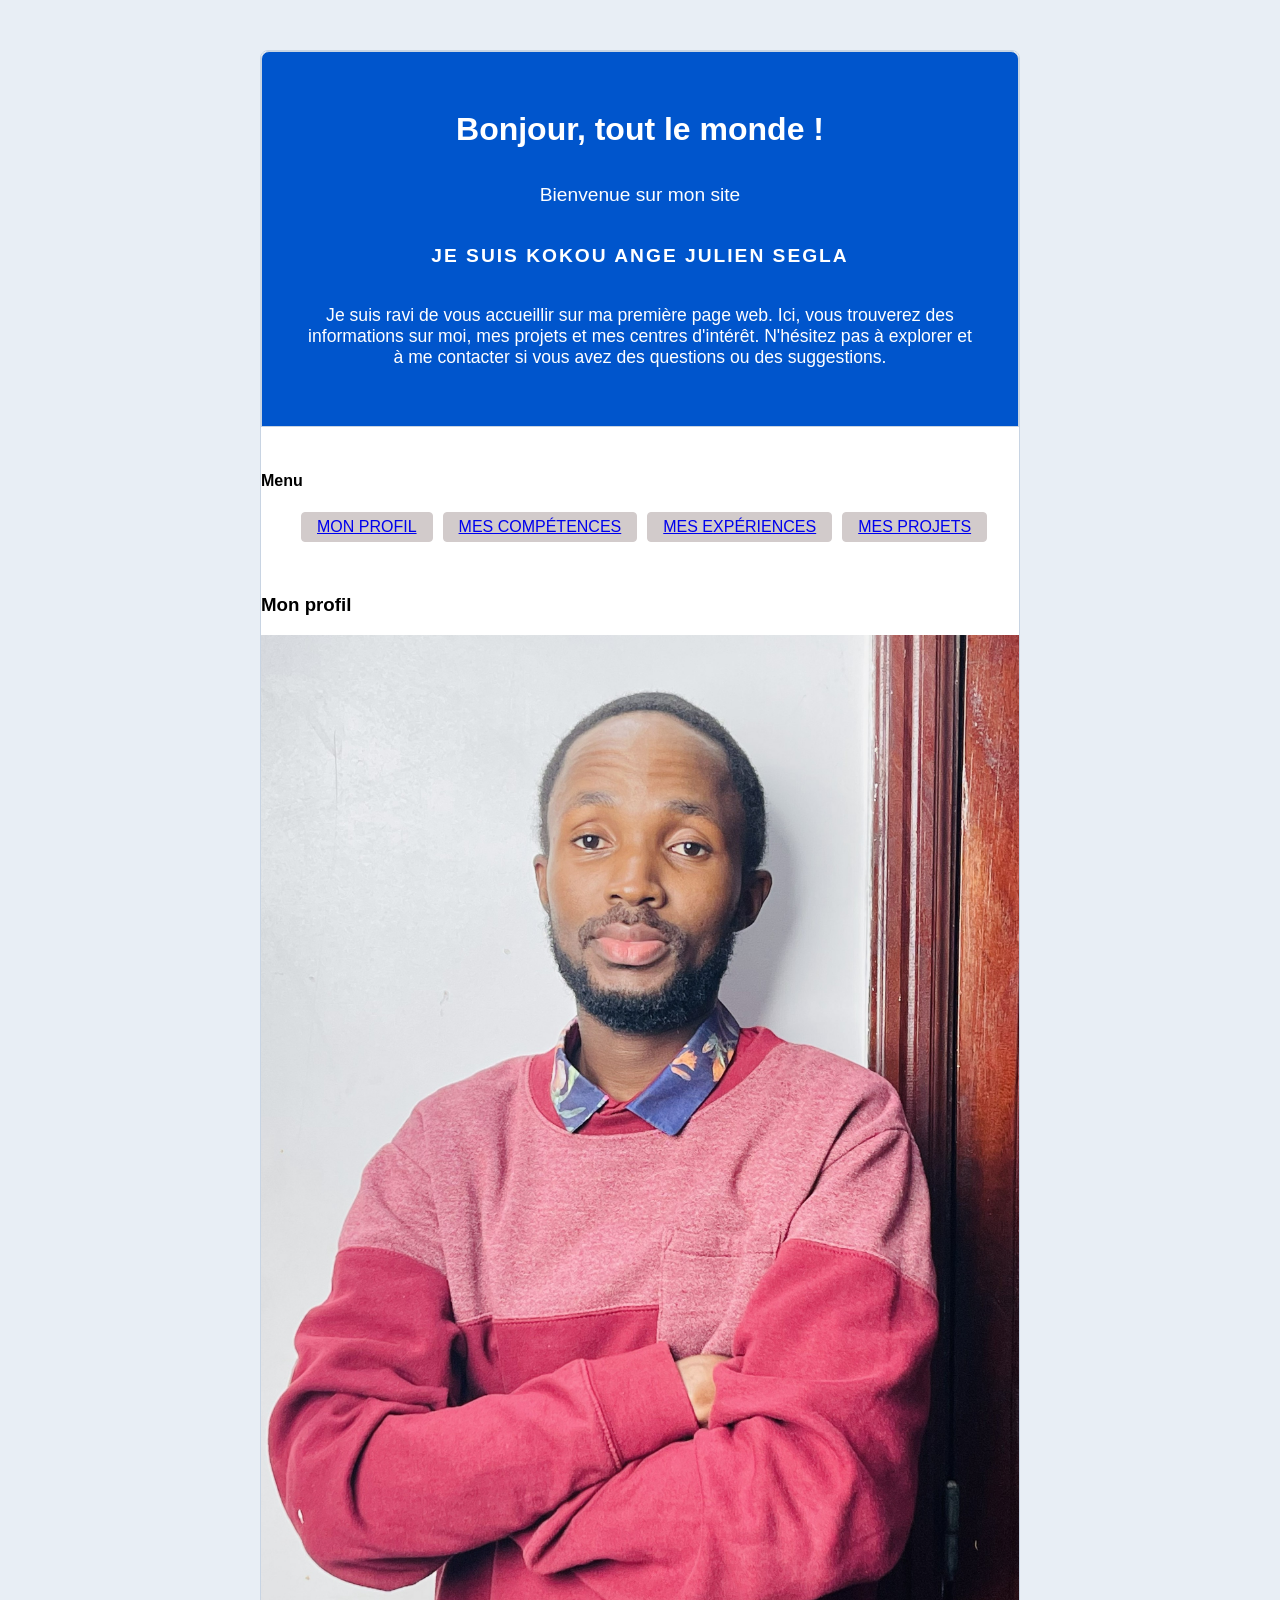
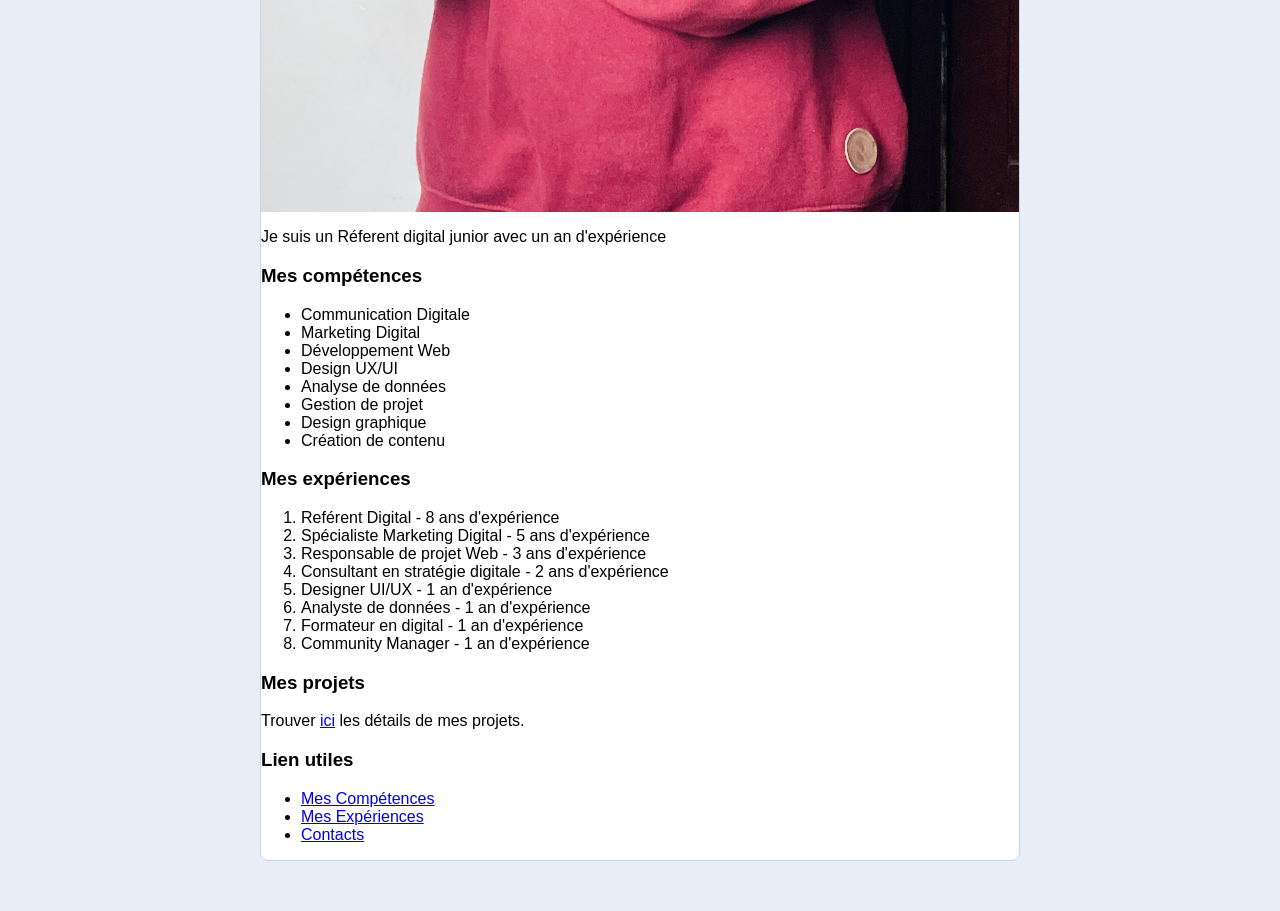
<file: index.html>
<!DOCTYPE html>
<html lang="en">

<head>
    <meta charset="UTF-8">
    <meta name="viewport" content="width=device-width, initial-scale=1.0">
    <title>Mon site</title>
    <link rel="stylesheet" href="style.css">
</head>

<body>
    <main>
        <header>
            <h1>Bonjour, tout le monde !</h1>
            <h2>Bienvenue sur mon site</h2>
            <h3>Je suis Kokou Ange Julien SEGLA</h3>
            <p>
                Je suis ravi de vous accueillir sur ma première page web.
                Ici, vous trouverez des informations sur moi,
                mes projets et mes centres d'intérêt.
                N'hésitez pas à explorer et à me contacter si vous avez
                des questions ou des suggestions.
            </p>
        </header>
            <div class="container">
                <section>
                    <nav>
                        <h4>Menu</h4>
                    <ul>
                        <li><a href="#monprofil">Mon profil</a></li>
                         <li><a href="#mesCompetences">Mes compétences</a></li>
                         <li><a href="#mesExperiences">Mes expériences</a></li>
                        <li><a href="#mesProjets">Mes projets</a></li>
                     </ul>
                    </nav>
                </section>
            <section>
                <h3 id="monprofil">Mon profil</h3>
                <img src="src/Images/IMG_6773 (1).jpg" alt="photo de profil">
                <p>Je suis un Réferent digital junior avec un an d'expérience</p>
            </section>
            <section>
                    <h3 id="mesCompetences">Mes compétences</h3>
                <ul>
                    <li>Communication Digitale</li>
                    <li>Marketing Digital</li>
                    <li>Développement Web</li>
                    <li>Design UX/UI</li>
                    <li>Analyse de données</li>
                    <li>Gestion de projet</li>
                    <li>Design graphique</li>
                    <li>Création de contenu</li>
                </ul>
            </section>
            <section>
                    <h3 id="mesExperiences"> Mes expériences</h3>
                <ol>
                    <li>Reférent Digital - 8 ans d'expérience</li>
                    <li>Spécialiste Marketing Digital - 5 ans d'expérience</li>
                    <li>Responsable de projet Web - 3 ans d'expérience</li>
                    <li>Consultant en stratégie digitale - 2 ans d'expérience</li>
                    <li>Designer UI/UX - 1 an d'expérience</li>
                    <li>Analyste de données - 1 an d'expérience</li>
                    <li>Formateur en digital - 1 an d'expérience</li>
                    <li>Community Manager - 1 an d'expérience</li>
                </ol>
            </section>
            <section>
                    <h3 id="mesProjets">Mes projets</h3>
                <p>Trouver <a href="mes_projet.html">ici</a> les détails de mes projets.</p>
            </section>
            </div>

            <footer>
                    <h3>Lien utiles</h3>
                <ul>
                    <li><a href="mes_competences/mes_competences.html">Mes Compétences</a></li>
                    <li><a href="mes_experiences/mes_expériences.html">Mes Expériences</a></li>
                    <li><a href="contacts/contact.html">Contacts</a></li>

                    <!-- <li><a href="https://www.linkedin.com" target="_blank">LinkedIn</a></li>
                    <li><a href="https://www.github.com" target="_blank">GitHub</a></li>
                    <li><a href="https://www.portfolio.com" target="_blank">Portfolio</a></li> -->
                </ul>
            </footer>
    </main>
</body>
</html>
</file>
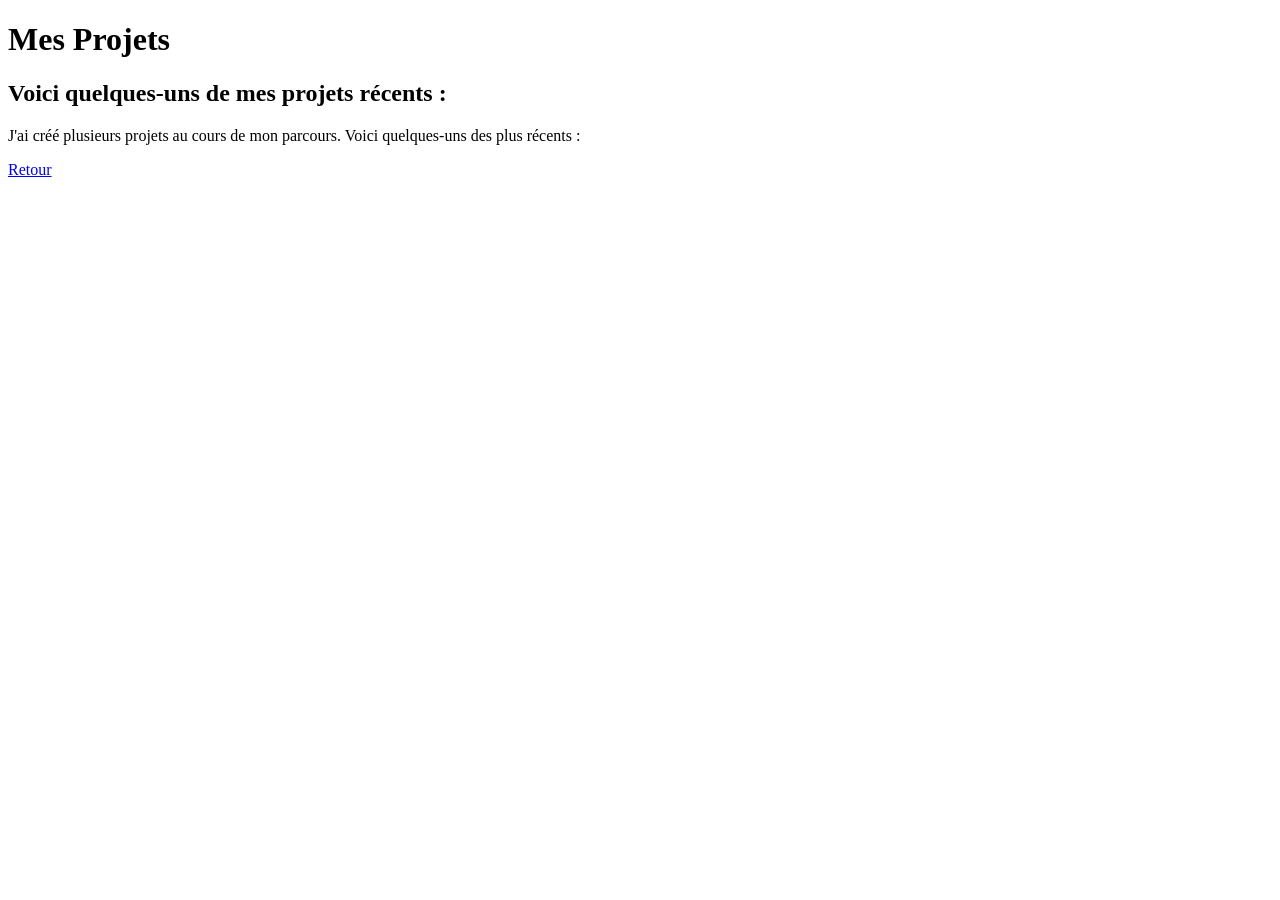
<file: mes_projets.html>
<!DOCTYPE HTML>
<html lang="fr">
<head>
    <meta charset="UTF-8">
    <meta name="viewport" content="width=device-width">
    <title>Mes Projets</title>
</head>
<body>
    <h1>Mes Projets</h1>
    <h2>Voici quelques-uns de mes projets récents :</h2>
    <p>J'ai créé plusieurs projets au cours de mon parcours. Voici quelques-uns des plus récents :</p>
    <div>
        <a href="ma_premiere_page_web.html">Retour</a>
    </div>
</body>
</html>
</file>
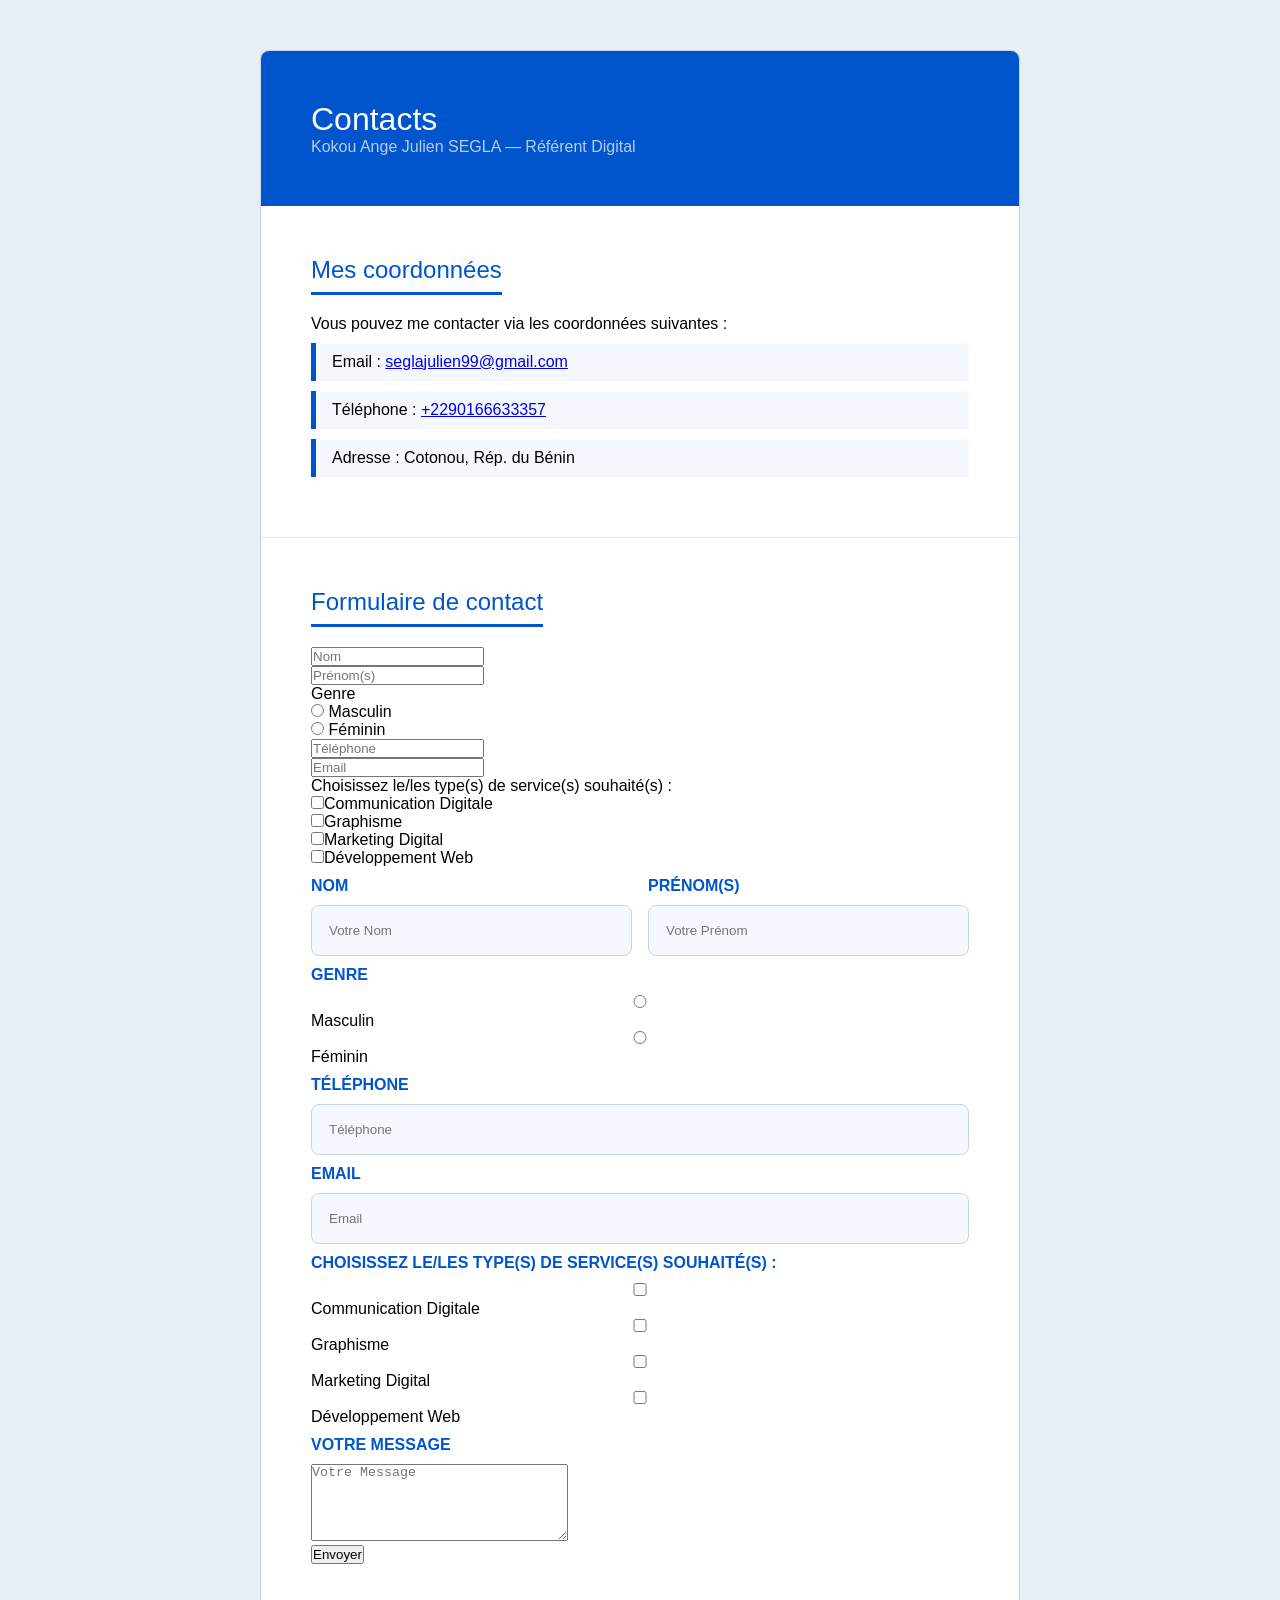
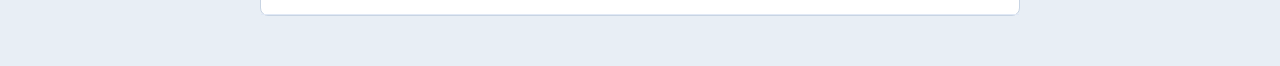
<file: contacts/contacts.html>
<!DOCTYPE html>
<html lang="en">
<head>
    <meta charset="UTF-8">
    <meta name="viewport" content="width=device-width, initial-scale=1.0">
    <title>Contacts</title>
    <link rel="stylesheet" href="contacts.css">
</head>
<body>
    <div class="container">
        <header>
            <h1>Contacts</h1>
            <p>Kokou Ange Julien SEGLA — Référent Digital</p>
        </header>

        <section class="section_style mes_coordonnes">
            <h2 class="titre_section">Mes coordonnées</h2>
            <p>Vous pouvez me contacter via les coordonnées suivantes :</p>
            <ul>
                <li>Email : <a href="mailto:seglajulien99@gmail.com">seglajulien99@gmail.com</a></li>
                <li>Téléphone : <a href="tel:+229016845773">+2290166633357</a></li>
                <li>Adresse : Cotonou, Rép. du Bénin</li>
            </ul>
        </section>

        <section class="section_style">
            <h2 class="titre_section">Formulaire de contact</h2>
            <form action="">
                <input type="text" placeholder="Nom" required> <br>
                <input type="text" placeholder="Prénom(s)" required> <br>
                <p>Genre</p>
                <input type="radio" name="genre" value="homme" required> <span>Masculin</span> <br>
                <input type="radio" name="genre" value="femme" required> <span>Féminin</span> <br>
                <input type="number" placeholder="Téléphone" required> <br>
                <input type="email" placeholder="Email" required> <br>
                <p>Choisissez le/les type(s) de service(s) souhaité(s) :</p>
                <input type="checkbox" required><span>Communication Digitale</span><br>
                <input type="checkbox" required><span>Graphisme</span> <br>
                <input type="checkbox" required><span>Marketing Digital</span> <br>
                <input type="checkbox" required><span>Développement Web</span><br>

                <div class="bloc-input">
                    <div>
                        <label class="label_input" for="">Nom</label>
                        <input class="input-style" type="text" placeholder="Votre Nom" required><br>
                    </div>
                    <div>
                        <label class="label_input" for="">Prénom(s)</label>
                        <input class="input-style" type="text" placeholder="Votre Prénom" required><br>
                    </div>
                </div>
                <div>
                    <p class="label_input">Genre</p>
                    <input 
                        class="input-style" type="radio" name="genre" value="homme" required> <label class="" for="">Masculin</label> <br>
                    <input class="input-style" type="radio" name="genre" value="femme" required> <label class="" for="">Féminin</label> <br>
                </div>
                <div>
                    <label class="label_input" for="">Téléphone</label> <input class="input-style" type="number" placeholder="Téléphone" required> <br>
                    <label class="label_input" for="">Email</label> <input class="input-style" type="email" placeholder="Email" required> <br>
                </div>
                <div>
                    <p class="label_input">Choisissez le/les type(s) de service(s) souhaité(s) :</p>
                    <input class="input-style" type="checkbox" required><label for="">Communication Digitale</label><br>
                    <input class="input-style" type="checkbox" required><label for="">Graphisme</label> <br>
                    <input class="input-style" type="checkbox" required><label for="">Marketing Digital</label> <br>
                    <input class="input-style" type="checkbox" required><label for="">Développement Web</label><br>
                </div>
                <label class="label_input" for="">Votre Message</label>
                <textarea placeholder="Votre Message" rows="5" cols="30" required></textarea><br>

                <button type="submit">Envoyer</button>
            </form>
        </section>
    </div>
</body>
</file>
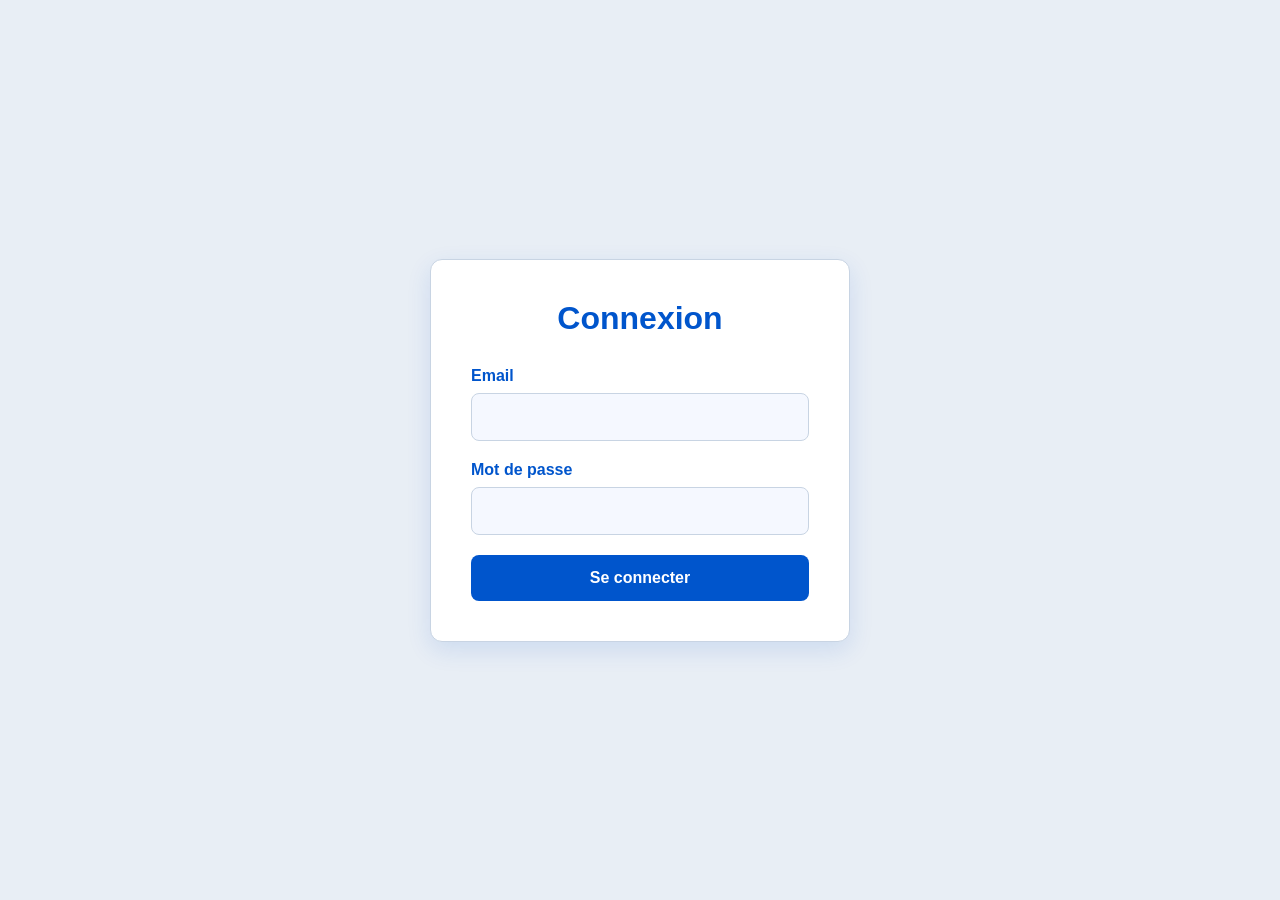
<file: Javascript/signin.html>
<!DOCTYPE html>
<html lang="fr">
<head>
  <meta charset="UTF-8">
  <meta name="viewport" content="width=device-width, initial-scale=1.0">
  <title>Connexion</title>
  <link rel="stylesheet" href="signin.css">
</head>
<body>
  <main>
    <h1>Connexion</h1>
    <form action="#" method="post">
      <div>
        <label for="email">Email</label>
        <input type="email" id="email" name="email" required>
      </div>
      <div>
        <label for="password">Mot de passe</label>
        <input type="password" id="password" name="password" required>
      </div>
      <button type="submit">Se connecter</button>
    </form>
  </main>
</body>
</html>
</file>
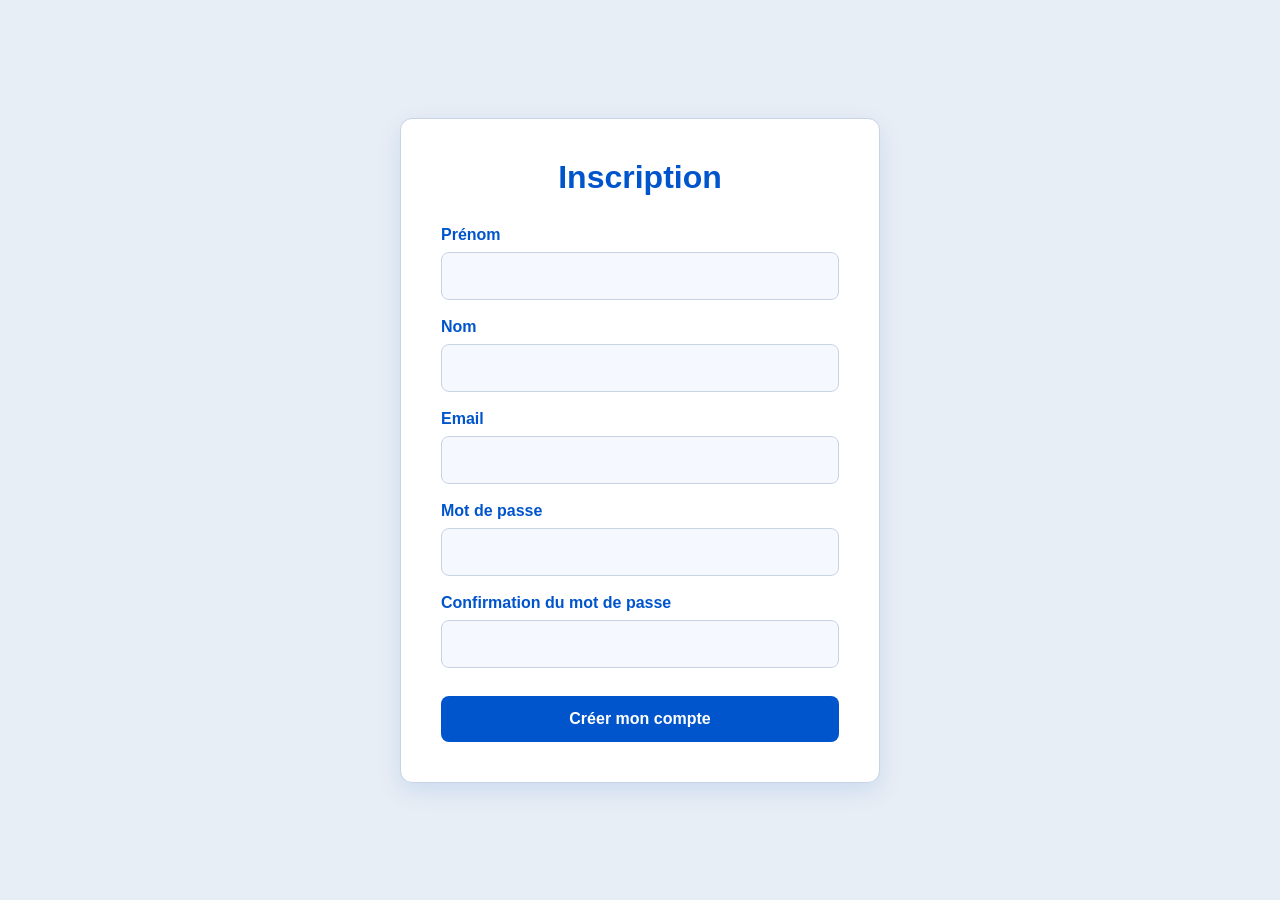
<file: Javascript/signup.html>
<!DOCTYPE html>
<html lang="fr">
<head>
  <meta charset="UTF-8">
  <meta name="viewport" content="width=device-width, initial-scale=1.0">
  <title>Inscription</title>
  <link rel="stylesheet" href="signup.css">
</head>
<body>
  <main>
    <h1>Inscription</h1>
    <form action="#" method="post">
      <div>
        <label for="prenom">Prénom</label>
        <input type="text" id="prenom" name="prenom" required>
      </div>

      <div>
        <label for="nom">Nom</label>
        <input type="text" id="nom" name="nom" required>
      </div>

      <div>
        <label for="email">Email</label>
        <input type="email" id="email" name="email" required>
      </div>

      <div>
        <label for="mot-de-passe">Mot de passe</label>
        <input type="password" id="mot-de-passe" name="mot-de-passe" required>
      </div>

      <div>
        <label for="confirmation-mot-de-passe">Confirmation du mot de passe</label>
        <input type="password" id="confirmation-mot-de-passe" name="confirmation-mot-de-passe" required>
      </div>

      <button type="submit">Créer mon compte</button>
    </form>
  </main>

<script src="script.js"></script>
</body>
</html>
</file>
<file: style.css>
img {
  border: 4px solid var(--bleu-principal);
  border-radius: 0px;
  max-width: 100%;   /* ne dépasse jamais du container */
  height: auto;      /* garde les proportions */
  margin-bottom: 15px;
  display: block;
}

header {
    margin: 0;
    padding: 0;
}
body {
    font-family: Poppins, sans-serif;
    margin: 0;
    padding: 0;
    background-color: #e8eef5;
}

/* début style main */
main {
    margin: 50px 260px;
    background-color: #FFFFFF;
    border: #c8d4e3 solid 0.73px;
    border-radius: 8px;
}
/* fin style main */

/* Debut style header */
header {
    height: 294px;
    background-color: #0055CC;
    color: #ffffff;
    text-align: center;
    padding: 40px;
    border: #c8d4e3 solid 0.73px;
    border-radius: 8px 8px 0px 0px;
    display: flex;
    flex-direction: column;
    justify-content: center;
    align-items: center;
}
/* --------------Fin Style Header------------------- */


/* --------------Début Style h1 du Header------------------- */
header h1 {
    font-size: 2em;
    font-weight: bold;
    margin-bottom: 20px;
}
/* --------------Fin Style h1 du Header------------------- */

/* --------------Début Style h2 du Header------------------- */
header h2 {
    font-size: 1.2em;
    font-weight: 300;
    margin-bottom: 20px;
}
/* --------------Fin Style h2 du Header------------------- */

/* --------------Début Style h3 du Header------------------- */
header h3 {
    font-size: 1.2em;
    font-weight: bold;
    margin-bottom: 20px;
    text-transform: uppercase;
    letter-spacing: 2px;
}
/* --------------Fin Style h3 du Header------------------- */

/* --------------Début Style p du Header------------------- */
header p {
    font-size: 1.1em;
    font-weight: 300;
    margin-bottom: 20px;
}
/* --------------Fin Style p du Header------------------- */

/* --------------Début Style de menu de navigation------------------- */
nav {
    padding: 24px 0px ;
}

nav ul {
    display: flex;
    text-transform: uppercase;
    color: #d2cbcb;
    margin-bottom: 10px;
    list-style: none;
    text-decoration: none;
}

nav ul li {
    margin-right: 10px;
    padding: 5px 15px;
    border: 1px solid #d2cbcb;
    background-color: #d2cbcb;
    border-radius: 4px;
}


/* --------------Fin Style de menu de navigation------------------- */
</file>
<file: contacts/contacts.css>
*{
    margin: 0;
    padding: 0;
}
body {
    font-family: Poppins, sans-serif;
    margin: 0;
    padding: 0;
    background-color: #E8EEF5;
}

.section_style{
    padding: 50px;
    border-bottom: 1px solid #E0E8F5;
}

.container {
    margin: 50px 260px;
    background-color: #FFFFFF;
    border:#C8D4E3 solid 0.73px;
    border-radius: 8px;
}

.titre_section{
    color: #0055CC;
    padding-bottom: 8px;
    border-bottom: 3px solid #0055CC;
    width: fit-content; /* fit-content permet d'ajuster la largeur du h3 en fonction du contenu */
    margin-bottom: 20px;
    font-weight: 400;
}

/* Début style header */

header{
    background-color: #0055CC;
    color: white;
    padding: 50px;
    border-radius: 8px 8px 0px 0px;
}

header h1 {
    font-weight: 400;
}

header p{
    color: white;
    opacity: 0.71;
}

/* Fin style header */


/* Début style Section Mes coordonnées */

ul{
    display: flex;
    list-style: none;
    flex-direction: column;
}

ul li{
    margin-bottom: 10px;
    padding: 10px 16px;
    background-color: #F5F8FF;
    border-left: 5px solid #0055CC;
}

.mes_coordonnes p {
    margin-bottom: 10px;
}

/* Fin style Section Mes coordonnées */

/* Début style section formulaire */
.label_input{
    text-transform: uppercase;
    color: #0055CC;
    font-weight: 600;
    display: block;
    margin-bottom: 10px;
    margin-top: 10px;
}

.input-style{
    border: 1px solid #C8D4E3;
    border-radius: 8px;
    background-color: #F5F8FF;
    padding: 10px;
    padding: 17px;
    width: 100%;
    box-sizing: border-box;


}

.bloc-input{
    display: flex;
    /* Affiche les éléments en grille */
    display: grid;
    /* Crée deux colonnes de taille égale */
    grid-template-columns: 1fr 1fr;
    /* Définit un espacement de 16px entre les éléments */
    gap: 16px;
}

/* Fin style section formulaire */
</file>
<file: Javascript/signin.css>
* {
  box-sizing: border-box;
  margin: 0;
  padding: 0;
}

body {
  display: flex;
  align-items: center;
  justify-content: center;
  min-height: 100vh;
  padding: 20px;
  background: #e8eef5;
  color: #263238;
  font-family: Arial, sans-serif;
}

main {
  width: 100%;
  max-width: 420px;
  padding: 40px;
  background: #ffffff;
  border: 1px solid #c8d4e3;
  border-radius: 12px;
  box-shadow: 0 8px 24px rgba(0, 85, 204, 0.12);
}

h1 {
  margin-bottom: 30px;
  color: #0055cc;
  text-align: center;
  font-size: 2rem;
}

form > div {
  margin-bottom: 20px;
}

label {
  display: block;
  margin-bottom: 8px;
  color: #0055cc;
  font-weight: bold;
}

input {
  width: 100%;
  padding: 14px;
  border: 1px solid #c8d4e3;
  border-radius: 8px;
  background: #f5f8ff;
  font-size: 1rem;
}

input:focus {
  outline: 2px solid #0055cc;
  border-color: #0055cc;
}

button {
  width: 100%;
  padding: 14px;
  border: none;
  border-radius: 8px;
  background: #0055cc;
  color: #ffffff;
  cursor: pointer;
  font-size: 1rem;
  font-weight: bold;
}

button:hover {
  background: #003f99;
}
</file>
<file: Javascript/signup.css>
* {
  box-sizing: border-box;
  margin: 0;
  padding: 0;
}

body {
  display: flex;
  justify-content: center;
  align-items: center;
  min-height: 100vh;
  padding: 20px;
  background-color: #e8eef5;
  font-family: Arial, sans-serif;
  color: #263238;
}

main {
  width: 100%;
  max-width: 480px;
  padding: 40px;
  background-color: #ffffff;
  border: 1px solid #c8d4e3;
  border-radius: 12px;
  box-shadow: 0 8px 24px rgba(0, 85, 204, 0.12);
}

h1 {
  margin-bottom: 30px;
  color: #0055cc;
  text-align: center;
  font-size: 2rem;
}

form > div {
  margin-bottom: 18px;
}

label {
  display: block;
  margin-bottom: 8px;
  color: #0055cc;
  font-weight: bold;
}

input {
  width: 100%;
  padding: 14px;
  border: 1px solid #c8d4e3;
  border-radius: 8px;
  background-color: #f5f8ff;
  font-size: 1rem;
}

input:focus {
  outline: 2px solid #0055cc;
  border-color: #0055cc;
}

button {
  width: 100%;
  margin-top: 10px;
  padding: 14px;
  border: none;
  border-radius: 8px;
  background-color: #0055cc;
  color: #ffffff;
  cursor: pointer;
  font-size: 1rem;
  font-weight: bold;
}

button:hover {
  background-color: #003f99;
}

@media (max-width: 500px) {
  main {
    padding: 25px;
  }
}
</file>
